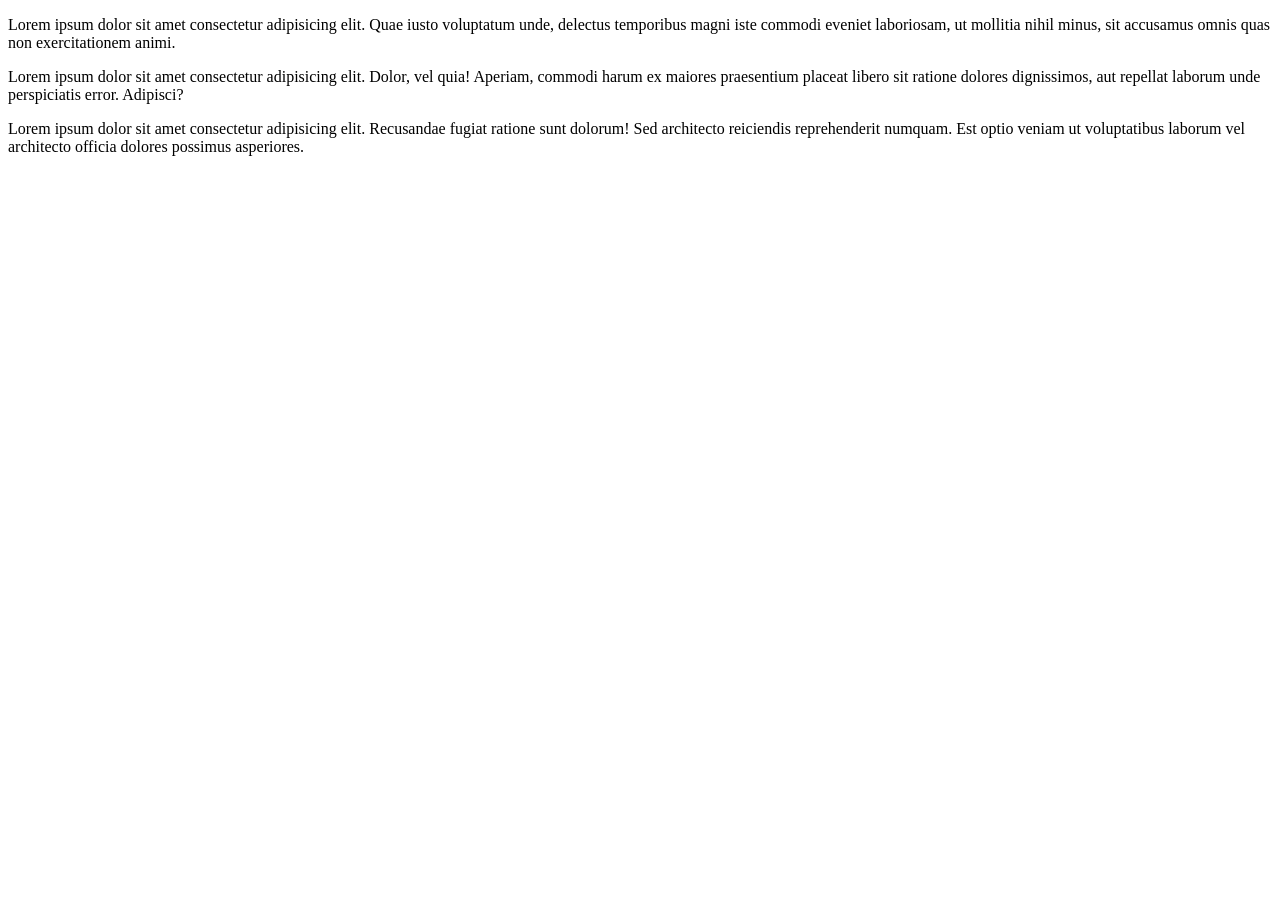
<file: align last.html>
<!DOCTYPE html>
<html>
    <head>
        <Title>Contoh Align Last</Title>
        <link rel="'stylesheet"href="style.css"
    </head>
    <body>
       
 <p class="a">Lorem ipsum dolor sit amet consectetur adipisicing elit. Quae iusto voluptatum unde, delectus temporibus magni iste commodi eveniet laboriosam, ut mollitia nihil minus, sit accusamus omnis quas non exercitationem animi.</p>
 <P class="b">Lorem ipsum dolor sit amet consectetur adipisicing elit. Dolor, vel quia! Aperiam, commodi harum ex maiores praesentium placeat libero sit ratione dolores dignissimos, aut repellat laborum unde perspiciatis error. Adipisci?</P>
 <p class="c">Lorem ipsum dolor sit amet consectetur adipisicing elit. Recusandae fugiat ratione sunt dolorum! Sed architecto reiciendis reprehenderit numquam. Est optio veniam ut voluptatibus laborum vel architecto officia dolores possimus asperiores.</p>
    </body>
</html>
</file>
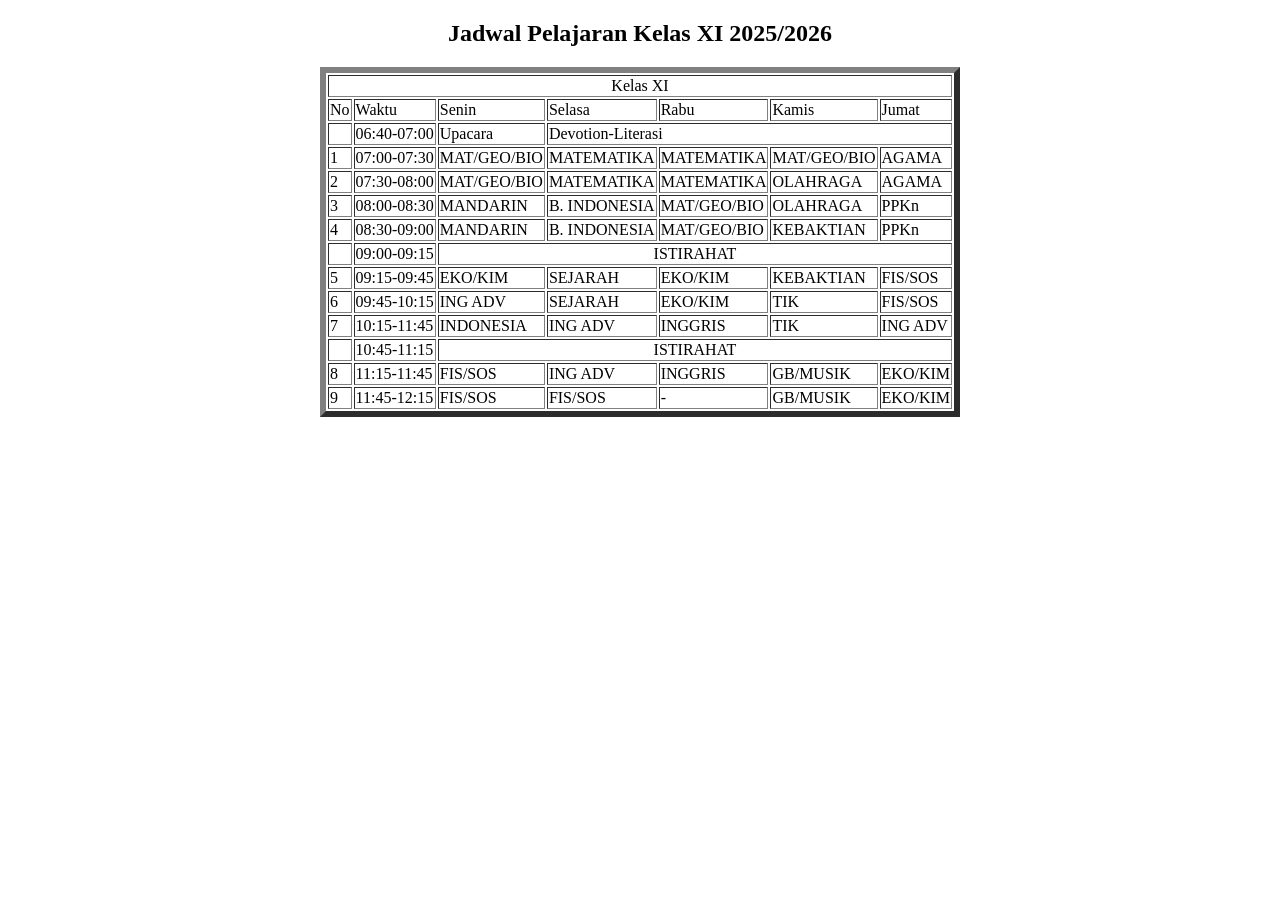
<file: jadwal pelajaran.html>
<!DOCTYPE html>
<html>
    <head>
        <title>Jadwal Pelajaran Kelas XI</title>
        <style>
            
        </style>
    </head>
    <body>
        <h2 align="center">Jadwal Pelajaran Kelas XI 2025/2026</h2>
        <table border="6" align="center">
            <tr>
                <td colspan="7" align="center">Kelas XI</td>
            </tr>
            <tr>
                <td>No</td>
                <td>Waktu</td>
                <td>Senin</td>
                <td>Selasa</td>
                <td>Rabu</td>
                <td>Kamis</td>
                <td>Jumat</td>
            </tr>
            <tr>
                <td></td>
                <td>06:40-07:00</td>
                <td>Upacara</td>
                <td colspan="4">Devotion-Literasi</td>
            </tr>
            <tr>
                <td>1</td>
                <td>07:00-07:30</td>
                <td>MAT/GEO/BIO</td>
                <td>MATEMATIKA</td>
                <td>MATEMATIKA</td>
                <td>MAT/GEO/BIO</td>
                <td>AGAMA</td>
            </tr>
            <tr>
                <td>2</td>
                <td>07:30-08:00</td>
                <td>MAT/GEO/BIO</td>
                <td>MATEMATIKA</td>
                <td>MATEMATIKA</td>
                <td>OLAHRAGA</td>
                <td>AGAMA</td>
            </tr>
            <tr>
                <td>3</td>
                <td>08:00-08:30</td>
                <td>MANDARIN</td>
                <td>B. INDONESIA</td>
                <td>MAT/GEO/BIO</td>
                <td>OLAHRAGA</td>
                <td>PPKn</td>
            </tr>
            <tr>
                <td>4</td>
                <td>08:30-09:00</td>
                <td>MANDARIN</td>
                <td>B. INDONESIA</td>
                <td>MAT/GEO/BIO</td>
                <td>KEBAKTIAN</td>
                <td>PPKn</td>
            </tr>
            <tr>
                <td></td>
                <td>09:00-09:15</td>
                <td colspan="5" align="center">ISTIRAHAT</td>
            </tr>
            <tr>
                <td>5</td>
                <td>09:15-09:45</td>
                <td>EKO/KIM</td>
                <td>SEJARAH</td>
                <td>EKO/KIM</td>
                <td>KEBAKTIAN</td>
                <td>FIS/SOS</td>
            </tr>
            <tr>
                <td>6</td>
                <td>09:45-10:15</td>
                <td>ING ADV</td>
                <td>SEJARAH</td>
                <td>EKO/KIM</td>
                <td>TIK</td>
                <td>FIS/SOS</td>
            </tr>
            <tr>
                <td>7</td>
                <td>10:15-11:45</td>
                <td>INDONESIA</td>
                <td>ING ADV</td>
                <td>INGGRIS</td>
                <td>TIK</td>
                <td>ING ADV</td>
            </tr>
            <tr>
                <td></td>
                <td>10:45-11:15</td>
                <td colspan="5" align="center">ISTIRAHAT</td>
            </tr>
            <tr>
                <td>8</td>
                <td>11:15-11:45</td>
                <td>FIS/SOS</td>
                <td>ING ADV</td>
                <td>INGGRIS</td>
                <td>GB/MUSIK</td>
                <td>EKO/KIM</td>
              </tr>
                <tr>
                    <td>9</td>
                    <td>11:45-12:15</td>
                    <td>FIS/SOS</td>
                    <td>FIS/SOS</td>
                    <td>-</td>
                    <td>GB/MUSIK</td>
                    <td>EKO/KIM</td>
                </tr>
            </tr>
        </table>
    </body>
</html>
</file>
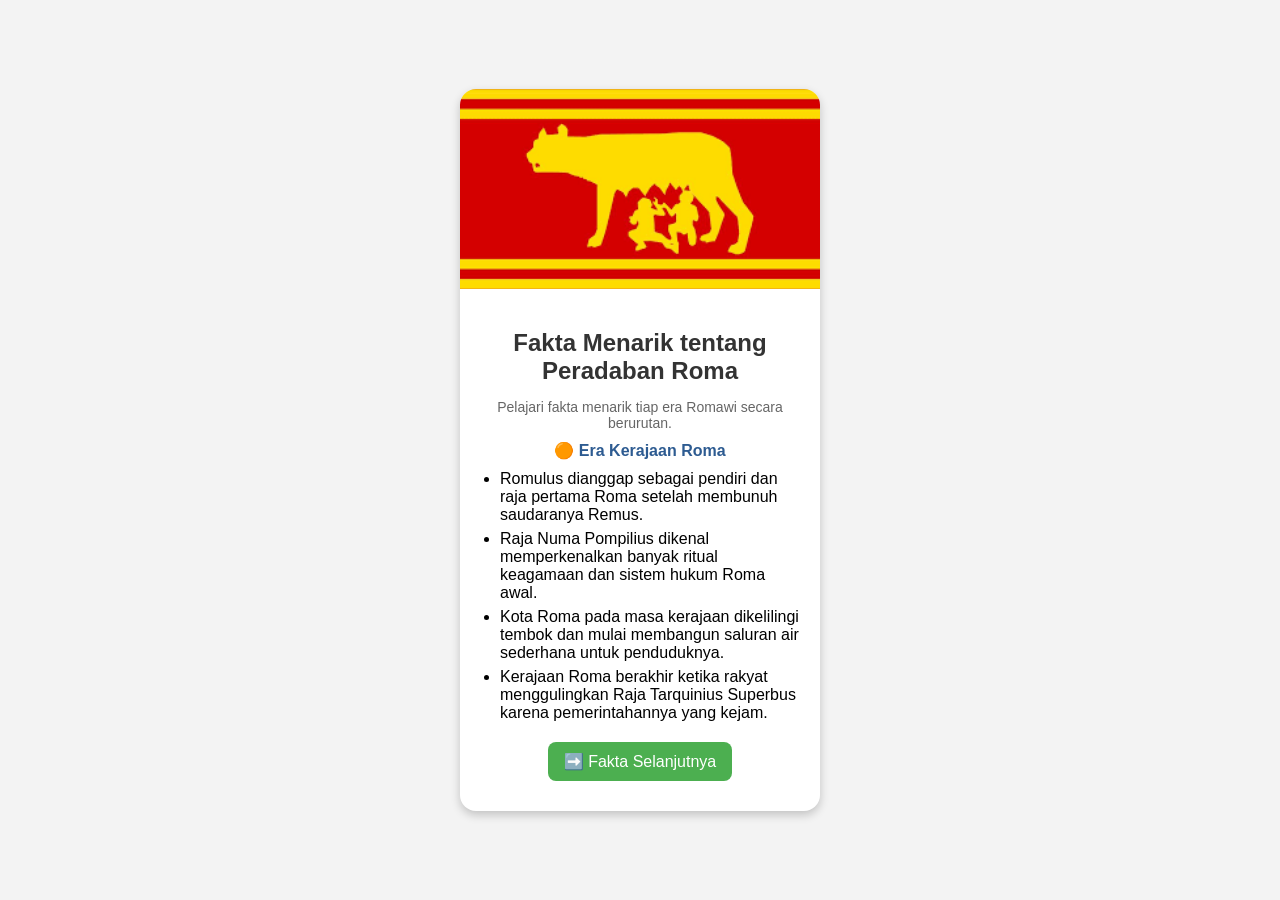
<file: kartu_informasi_baru.html>
<!DOCTYPE html>
<html lang="id">
<head>
  <meta charset="utf-8" />
  <meta name="viewport" content="width=device-width, initial-scale=1" />
  <title>Kartu Fakta Menarik — Peradaban Romawi</title>
  <style>
    body {
      font-family: Arial, sans-serif;
      background: #f3f3f3;
      display: flex;
      justify-content: center;
      align-items: center;
      height: 100vh;
      margin: 0;
    }

    .card-fakta {
      background: #fff;
      width: 360px;
      border-radius: 16px;
      box-shadow: 0 4px 10px rgba(0,0,0,0.2);
      overflow: hidden;
      text-align: center;
      transition: 0.3s;
    }

    .card-fakta img {
      width: 100%;
      height: 200px;
      object-fit: cover;
      transition: opacity 0.4s ease;
    }

    .content {
      padding: 16px 20px;
    }

    h2 {
      margin-bottom: 6px;
      color: #333;
    }

    .subtitle {
      font-size: 14px;
      color: #666;
      margin-bottom: 10px;
    }

    .era-title {
      font-weight: bold;
      color: #2d5b91;
      margin: 10px 0;
    }

    ul {
      text-align: left;
      padding-left: 20px;
      margin: 0;
    }

    li {
      margin-bottom: 6px;
    }

    .fade-out {
      opacity: 0;
    }

    .btn-next {
      background: #4CAF50;
      color: white;
      border: none;
      padding: 10px 16px;
      border-radius: 8px;
      cursor: pointer;
      font-size: 16px;
      margin: 14px 0;
      transition: background 0.3s;
    }

    .btn-next:hover {
      background: #45a049;
    }
  </style>
</head>
<body>

  <div class="card-fakta">
    <img id="factImage" src="regnum romanum.png" alt="Ilustrasi peradaban Roma" />
    <div class="content">
      <h2>Fakta Menarik tentang Peradaban Roma</h2>
      <p class="subtitle">Pelajari fakta menarik tiap era Romawi secara berurutan.</p>
      <div id="eraTitle" class="era-title">🟠 Era Kerajaan Roma</div>
      <ul id="factList">
        <li>Romulus dianggap sebagai pendiri dan raja pertama Roma setelah membunuh saudaranya Remus.</li>
        <li>Raja Numa Pompilius dikenal memperkenalkan banyak ritual keagamaan dan sistem hukum Roma awal.</li>
        <li>Kota Roma pada masa kerajaan dikelilingi tembok dan mulai membangun saluran air sederhana untuk penduduknya.</li>
        <li>Kerajaan Roma berakhir ketika rakyat menggulingkan Raja Tarquinius Superbus karena pemerintahannya yang kejam.</li>
      </ul>
      <button id="nextFact" class="btn-next">➡️ Fakta Selanjutnya</button>
    </div>
  </div>

  <script>
    const factData = [
      {
        era: "🟠 Era Kerajaan Roma",
        image: "regnum romanum.png",
        facts: [
          "Romulus dianggap sebagai pendiri dan raja pertama Roma setelah membunuh saudaranya Remus.",
          "Raja Numa Pompilius dikenal memperkenalkan banyak ritual keagamaan dan sistem hukum Roma awal.",
          "Kota Roma pada masa kerajaan dikelilingi tembok dan mulai membangun saluran air sederhana untuk penduduknya.",
          "Kerajaan Roma berakhir ketika rakyat menggulingkan Raja Tarquinius Superbus karena pemerintahannya yang kejam."
        ]
      },
      {
        era: "🟡 Era Republik Roma",
        image: "republica romana.png",
        facts: [
          "Republik Roma dipimpin oleh dua konsul yang dipilih setiap tahun untuk mencegah kekuasaan absolut.",
          "Senat menjadi lembaga politik terkuat yang mengatur kebijakan luar negeri dan keuangan negara.",
          "Julius Caesar memperluas wilayah Roma hingga Galia dan akhirnya menjadi diktator seumur hidup.",
          "Krisis politik dan perang saudara menyebabkan runtuhnya Republik Roma dan lahirnya Kekaisaran Roma di bawah Augustus."
        ]
      },
      {
        era: "🔴 Era Kekaisaran Roma",
        image: "roman empire.jpg",
        facts: [
          "Augustus menjadi kaisar pertama Roma dan memulai masa keemasan yang disebut Pax Romana.",
          "Koloseum dibangun sebagai arena hiburan untuk pertarungan gladiator dan acara publik.",
          "Kekaisaran Romawi mencapai puncak wilayah terluasnya pada masa Kaisar Trajan.",
          "Agama Kristen mulai berkembang pesat dan diakui secara resmi oleh Kaisar Konstantinus."
        ]
      },
      {
        era: "🟣 Era Kekaisaran Byzantium",
        image: "bynzantine flag.jpg",
        facts: [
          "Kekaisaran Byzantium merupakan penerus Kekaisaran Romawi Timur dengan ibukota di Konstantinopel.",
          "Menjadi pusat perkembangan Gereja Ortodoks Timur dan terlibat dalam Skisma Besar tahun 1054.",
          "Bertahan lebih dari 1.000 tahun hingga jatuh ke tangan Kesultanan Utsmaniyah pada tahun 1453 M.",
          "Byzantium meninggalkan warisan budaya besar seperti mosaik, Hagia Sophia, dan pelestarian ilmu Yunani-Romawi."
        ]
      }
    ];

    let currentEra = 0;

    const factImage = document.getElementById("factImage");
    const eraTitle = document.getElementById("eraTitle");
    const factList = document.getElementById("factList");
    const nextBtn = document.getElementById("nextFact");

    nextBtn.addEventListener("click", () => {
      factImage.classList.add("fade-out");
      factList.classList.add("fade-out");
      eraTitle.classList.add("fade-out");

      setTimeout(() => {
        currentEra = (currentEra + 1) % factData.length;
        const current = factData[currentEra];
        factImage.src = current.image;
        eraTitle.textContent = current.era;
        factList.innerHTML = current.facts.map(f => `<li>${f}</li>`).join("");

        factImage.classList.remove("fade-out");
        factList.classList.remove("fade-out");
        eraTitle.classList.remove("fade-out");
      }, 400);
    });
  </script>

</body>
</html>
</file>
